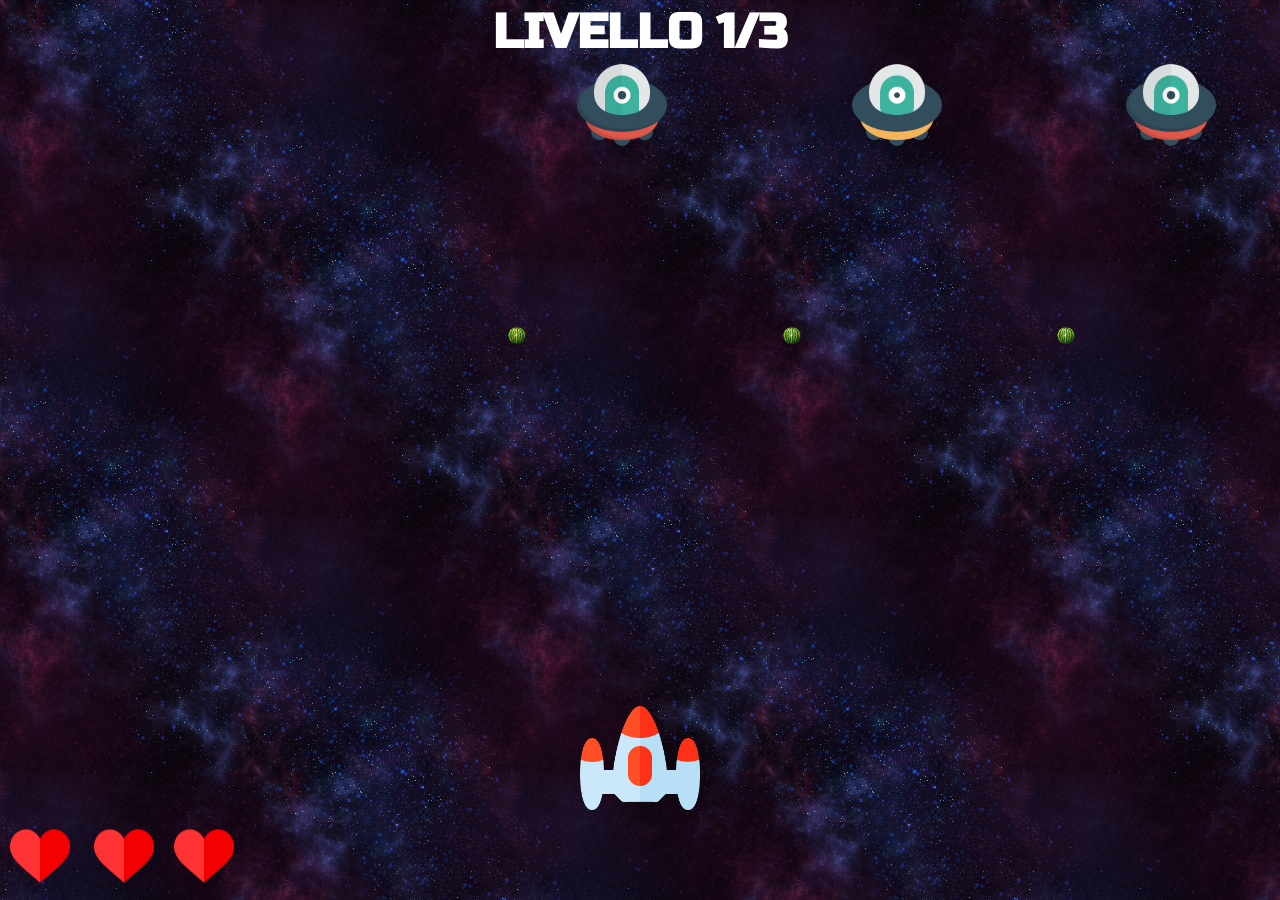
<file: SpaceInvaders/index.html>
<!DOCTYPE html>
<html lang="it">

<head>
    <meta charset="UTF-8">
    <meta http-equiv="X-UA-Compatible" content="IE=edge">
    <meta name="viewport" content="width=device-width, initial-scale=1.0">
    <title>Space Invaders</title>
    <link rel="stylesheet" href="style.css">
    <link rel="shortcut icon" href="assets/favicon.ico" type="image/x-icon">
</head>

<body>
    <div id="GUI">
        <div id="healthbar">
            <img src="assets/hearth.png">
        </div>
        <h1 id="level">LIVELLO </h1>
    </div>
</body>

<script src="scripts/engine.js" type="module"></script>
<script src="scripts/bullet.js" type="module"></script>
<script src="ministage.js" type="module"></script>
<script src="scripts/player.js" type="module"></script>
<script src="scripts/enemy.js" type="module"></script>
<script src="main.js" type="module"></script>

</html>
</file>
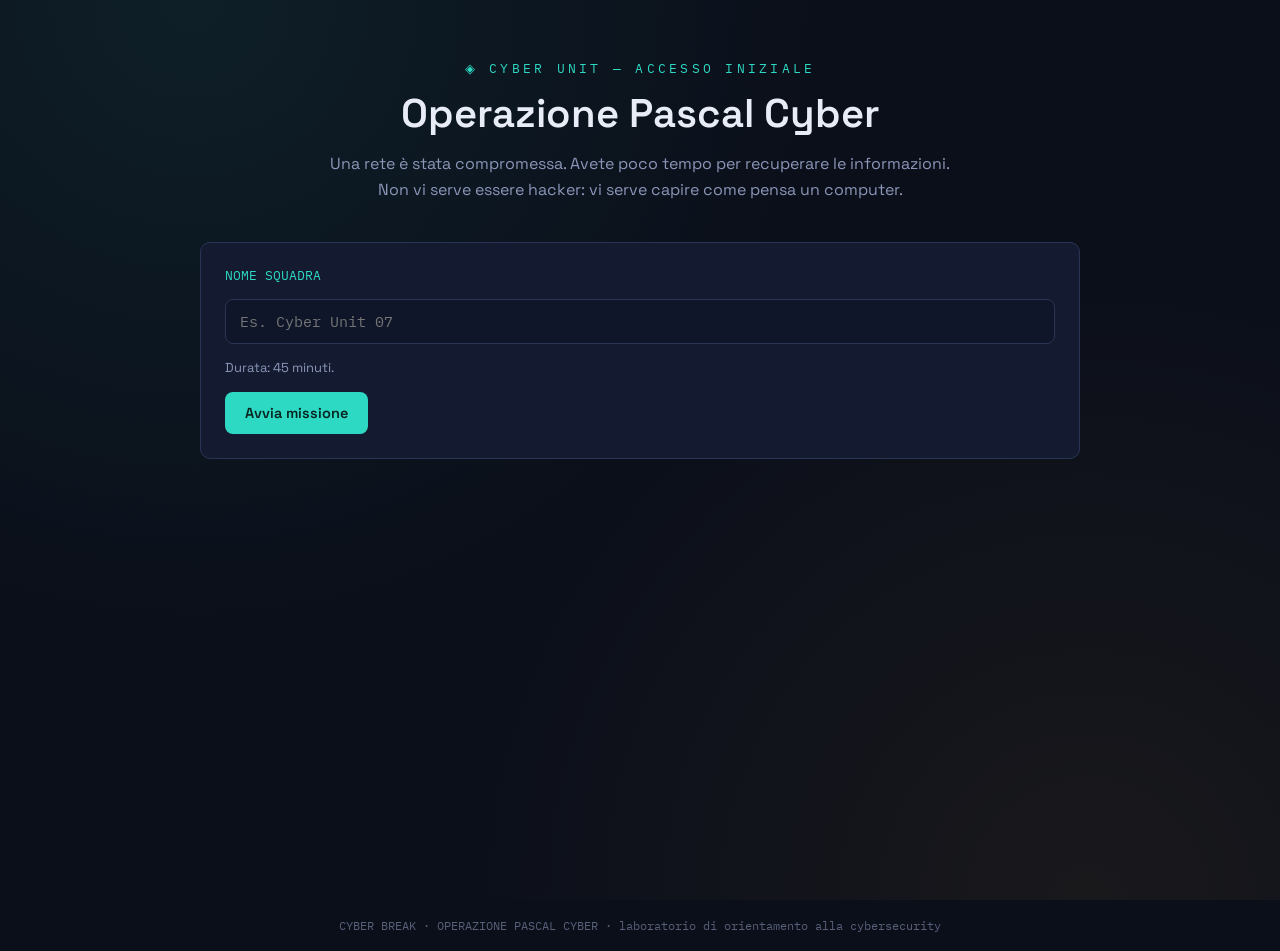
<file: Ministage-Cyber/cyber-experiece/index.html>
<!DOCTYPE html>
<html lang="it">
<head>
<meta charset="UTF-8">
<meta name="viewport" content="width=device-width, initial-scale=1, viewport-fit=cover">
<title>Cyber Break — Operazione Pascal Cyber</title>
<link rel="preconnect" href="https://fonts.googleapis.com">
<link rel="preconnect" href="https://fonts.gstatic.com" crossorigin>
<link href="https://fonts.googleapis.com/css2?family=Space+Grotesk:wght@400;500;600;700&family=IBM+Plex+Mono:wght@400;500;600&display=swap" rel="stylesheet">
<link rel="stylesheet" href="style.css">
</head>
<body>
<div id="app"></div>
<footer class="credit">CYBER BREAK · OPERAZIONE PASCAL CYBER · laboratorio di orientamento alla cybersecurity</footer>

<script src="app.js"></script>
</body>
</html>
</file>
<file: SpaceInvaders/style.css>
@import url('https://fonts.googleapis.com/css2?family=Russo+One&display=swap');

html,
body {
    margin: 0;
    padding: 0;
    box-sizing: border-box;
    background-color: #202020;
    color: #fefefe;
    overflow: hidden;
    background-image: url('assets/background.png');
    background-repeat: repeat;
    width: 100%;
    height: 100%;
    animation: bgscroll 10s infinite linear;

}

@keyframes bgscroll {
    from {
        background-position: 0 512px;
    }

    to {
        background-position: 512px 0;
        /*Image size*/
    }
}

*,
*::after,
*::before {
    box-sizing: inherit;
}

#GUI {
    z-index: 10000;
    width: 100%;
    height: 100%;
    position: relative;
}

#GUI > * {
    position: absolute;
}

#healthbar {
    bottom: 0;
    left: 0;
}

#healthbar * {
    width: 60px;
    margin: 10px;
}

#level {
    left: 50%;
    top: 0;
    transform: translate(-50%, -50%);
    z-index: 1000;
    font-size: 3rem;
    font-family: 'Russo One';
    transform-origin: center;
    transition: all 2s linear;
    text-transform: uppercase;
}

.center {
    animation: center 2s forwards ease-out;
}

@keyframes center {
    to {
        top: 50%;
        left: 50%;
        transform: translate(-50%, -50%) scale(3);
        letter-spacing: .2em;
    }
}

.game-object {
    position: absolute;
    top: 110vh;
    visibility: hidden;
    margin: 0;
    padding: 0;
}

/*To change in 100 and 150*/
.player {
    width: 120px;
    height: auto;
}

.bullet {
    width: 20px;
    height: auto;
}

.alien {
    width: 90px;
    height: auto;
}

.alien-group {
    height: 90px;
    width: 150%;
    overflow: hidden;
}
</file>
<file: Ministage-Cyber/cyber-experiece/style.css>
:root {
  box-sizing: border-box;
  --bg: #0B0F1A;
  --bg-2: #10162A;
  --panel: #141B30;
  --panel-2: #1B2440;
  --line: #2A3555;
  --text: #E7ECF7;
  --text-dim: #8B96B8;
  --signal: #2ED9C3;
  --signal-dim: #1B7A6E;
  --amber: #FFB238;
  --danger: #FF5D6C;
  --font-display: 'Space Grotesk', 'Segoe UI', system-ui, sans-serif;
  --font-mono: 'IBM Plex Mono', 'Courier New', monospace;
  padding-top: env(safe-area-inset-top, 0px);
  padding-bottom: env(safe-area-inset-bottom, 0px);
}
:root[data-theme="light"] {
  --bg: #EEF1F8;
  --bg-2: #E4E9F5;
  --panel: #FFFFFF;
  --panel-2: #F4F6FC;
  --line: #C9D2E8;
  --text: #131A2E;
  --text-dim: #566085;
  --signal-dim: #BFEFE8;
}
* { box-sizing: border-box; }
html { scroll-padding-top: env(safe-area-inset-top, 0px); }
html, body {
  height: 100%;
  margin: 0;
  background: var(--bg);
  color: var(--text);
  font-family: var(--font-display);
  -webkit-font-smoothing: antialiased;
}
body {
  background-image:
    radial-gradient(circle at 15% 0%, rgba(46,217,195,0.08), transparent 45%),
    radial-gradient(circle at 85% 100%, rgba(255,178,56,0.06), transparent 45%);
  overflow-x: hidden;
}
#app { min-height: 100%; display: flex; flex-direction: column; }
.wrap { max-width: 920px; margin: 0 auto; width: 100%; padding: 0 20px; }

/* ---------- Top bar ---------- */
.topbar {
  position: sticky;
  top: env(safe-area-inset-top, 0px);
  z-index: 20;
  display: flex;
  align-items: center;
  justify-content: space-between;
  padding: 14px 20px;
  background: rgba(11,15,26,0.9);
  backdrop-filter: blur(6px);
  border-bottom: 1px solid var(--line);
  font-family: var(--font-mono);
  font-size: 13px;
}
:root[data-theme="light"] .topbar { background: rgba(238,241,248,0.92); }
.topbar .brand { display:flex; align-items:center; gap:10px; color: var(--text-dim); letter-spacing: 0.02em; }
.topbar .brand b { color: var(--text); font-family: var(--font-display); font-weight:600; }
.topbar .right { display:flex; align-items:center; gap:16px; }
.timer { font-size: 16px; font-weight: 600; color: var(--signal); font-variant-numeric: tabular-nums; }
.timer.low { color: var(--danger); }
.gear-btn {
  width: 32px; height: 32px; border-radius: 8px; border: 1px solid var(--line);
  background: var(--panel); color: var(--text-dim); cursor: pointer; font-size: 15px;
  display:flex; align-items:center; justify-content:center;
}
.gear-btn:hover { color: var(--signal); border-color: var(--signal-dim); }

/* ---------- Progress ---------- */
.progressbar { height: 4px; background: var(--line); width: 100%; }
.progressbar > div { height: 100%; background: linear-gradient(90deg, var(--signal), var(--amber)); transition: width .5s ease; }

/* ---------- Stage ---------- */
.stage { flex: 1; display: flex; flex-direction: column; padding: 36px 0 60px; }
.eyebrow { font-family: var(--font-mono); color: var(--signal); font-size: 12.5px; margin-bottom: 10px; }
h1.big { font-size: clamp(26px, 5vw, 40px); line-height: 1.15; margin: 0 0 14px; font-weight: 600; }
p.lead { color: var(--text-dim); font-size: 16px; line-height: 1.6; max-width: 62ch; }
.panel {
  background: var(--panel); border: 1px solid var(--line); border-radius: 10px;
  padding: 24px; margin-top: 20px;
}
.console {
  font-family: var(--font-mono); background: var(--bg-2); border: 1px solid var(--line);
  border-radius: 8px; padding: 18px 20px; color: var(--signal); white-space: pre-wrap;
  font-size: 15px; line-height: 1.65; overflow-x: auto;
}
.msg-box {
  font-family: var(--font-mono); font-size: 22px; letter-spacing: 0.08em;
  background: var(--bg-2); border: 1px dashed var(--line); border-radius: 8px;
  padding: 20px; text-align: center; color: var(--amber); margin: 18px 0; word-break: break-word;
}
.field-row { display:flex; gap: 10px; flex-wrap: wrap; margin-top: 16px; }
input[type=text], select {
  font-family: var(--font-mono); background: var(--bg-2); border: 1px solid var(--line);
  color: var(--text); border-radius: 8px; padding: 12px 14px; font-size: 15px; flex: 1; min-width: 200px;
}
input[type=text]:focus, select:focus { outline: 2px solid var(--signal); outline-offset: 1px; }
button {
  font-family: var(--font-display); font-weight: 600; font-size: 14.5px;
  background: var(--signal); color: #06231F; border: none; border-radius: 8px;
  padding: 12px 20px; cursor: pointer; transition: transform .1s ease, opacity .15s ease;
}
button:hover { opacity: .92; }
button:active { transform: scale(0.98); }
button.ghost { background: transparent; border: 1px solid var(--line); color: var(--text); }
button.ghost:hover { border-color: var(--signal); color: var(--signal); }
button:disabled { opacity: .4; cursor: not-allowed; }
.feedback { margin-top: 14px; font-family: var(--font-mono); font-size: 14.5px; min-height: 20px; }
.feedback.ok { color: var(--signal); }
.feedback.err { color: var(--danger); }

/* mission 2 layout */
.split { display: grid; grid-template-columns: 1.3fr 1fr; gap: 18px; margin-top: 20px; }
@media (max-width: 720px) { .split { grid-template-columns: 1fr; } }
.code-block {
  font-family: var(--font-mono); font-size: 14.5px; background: var(--bg-2);
  border: 1px solid var(--line); border-radius: 8px; padding: 18px; line-height: 1.7;
  overflow-x: auto; white-space: pre;
}
.blank {
  display:inline-block; background: var(--panel-2); border: 1px solid var(--signal-dim);
  border-radius: 5px; padding: 1px 8px; color: var(--signal); font-weight: 600; min-width: 60px;
  text-align:center;
}
.table-out { font-family: var(--font-mono); font-size: 13.5px; max-height: 260px; overflow-y: auto; margin-top: 12px; }
.table-out div { padding: 3px 8px; border-radius: 4px; color: var(--text-dim); display:flex; gap:10px; }
.table-out div.hit { background: rgba(46,217,195,0.14); color: var(--signal); font-weight: 600; }
.table-out div span.n { width: 24px; text-align:right; color: var(--text-dim); opacity:.7; }

/* hints */
.hints { margin-top: 18px; display:flex; flex-direction: column; gap: 8px; }
.hint-item { font-family: var(--font-mono); font-size: 13.5px; color: var(--text-dim); background: var(--bg-2); border: 1px solid var(--line); border-radius: 6px; padding: 10px 14px; }

/* start screen */
.start-hero { text-align:center; padding: 60px 0 20px; }
.start-hero .logo { font-family: var(--font-mono); font-size: 13px; letter-spacing: 0.25em; color: var(--signal); }
.mode-grid { display:grid; grid-template-columns: repeat(3,1fr); gap: 10px; margin-top: 8px; }
@media (max-width: 600px) { .mode-grid { grid-template-columns: 1fr; } }
.mode-opt {
  border: 1px solid var(--line); border-radius: 8px; padding: 12px; cursor:pointer;
  background: var(--bg-2); text-align:left; font-family: var(--font-mono); font-size: 13px; color: var(--text-dim);
}
.mode-opt b { display:block; color: var(--text); font-family: var(--font-display); font-size: 14.5px; margin-bottom: 3px; }
.mode-opt.active { border-color: var(--signal); color: var(--signal); }
.mode-opt.active b { color: var(--signal); }

/* mission map / checklist */
.checklist { display:flex; flex-direction: column; gap: 10px; margin: 22px 0; }
.check-row { display:flex; align-items:center; gap: 12px; font-family: var(--font-mono); font-size: 15px; color: var(--text-dim); }
.check-row.done { color: var(--signal); }
.dot { width: 10px; height: 10px; border-radius: 50%; background: var(--line); flex-shrink:0; }
.check-row.done .dot { background: var(--signal); box-shadow: 0 0 8px var(--signal); }

/* quiz options */
.opt-list { display:flex; flex-direction: column; gap: 10px; margin-top: 16px; }
.opt-btn {
  text-align:left; background: var(--bg-2); border: 1px solid var(--line); color: var(--text);
  border-radius: 8px; padding: 14px 16px; font-family: var(--font-display); font-size: 14.5px; font-weight: 500;
}
.opt-btn:hover { border-color: var(--signal); }
.opt-btn.correct { border-color: var(--signal); background: rgba(46,217,195,0.12); color: var(--signal); }
.opt-btn.wrong { border-color: var(--danger); background: rgba(255,93,108,0.1); color: var(--danger); }

/* hash viz */
.hash-row { display:flex; align-items:center; gap: 14px; margin: 10px 0; flex-wrap:wrap; }
.hash-in { font-family: var(--font-mono); background: var(--panel-2); padding: 6px 12px; border-radius: 6px; color: var(--amber); }
.hash-out { font-family: var(--font-mono); font-size: 12.5px; color: var(--signal); word-break: break-all; }

/* final cinematic */
.finale { text-align:center; padding: 50px 0; }
.finale .box { border: 1px solid var(--signal-dim); border-radius: 12px; padding: 36px 24px; background: radial-gradient(circle at 50% 0%, rgba(46,217,195,0.12), transparent 60%); }
.finale .check-row { justify-content:center; }
.finale h2 { font-size: clamp(22px,4vw,30px); margin: 6px 0 20px; }

/* teacher overlay */
.overlay { position: fixed; inset:0; background: rgba(4,6,12,0.72); backdrop-filter: blur(3px); z-index: 50; display:flex; align-items:flex-end; justify-content:center; }
@media (min-width: 720px) { .overlay { align-items:center; } }
.overlay-panel { background: var(--panel); border: 1px solid var(--line); border-radius: 14px 14px 0 0; max-width: 560px; width: 100%; max-height: 86vh; overflow-y: auto; padding: 24px; }
@media (min-width: 720px) { .overlay-panel { border-radius: 14px; } }
.overlay-panel h3 { margin-top: 0; font-size: 18px; }
.overlay-panel .close-row { display:flex; justify-content:flex-end; }
.qa { font-family: var(--font-mono); font-size: 13.5px; color: var(--text-dim); background: var(--bg-2); border-radius: 6px; padding: 10px 12px; margin: 8px 0; }
.qa b { color: var(--text); font-family: var(--font-display); }
.row-btns { display:flex; gap: 10px; flex-wrap: wrap; margin: 10px 0 18px; }

footer.credit { text-align:center; padding: 18px; color: var(--text-dim); font-family: var(--font-mono); font-size: 11.5px; opacity: .6; }
</file>
